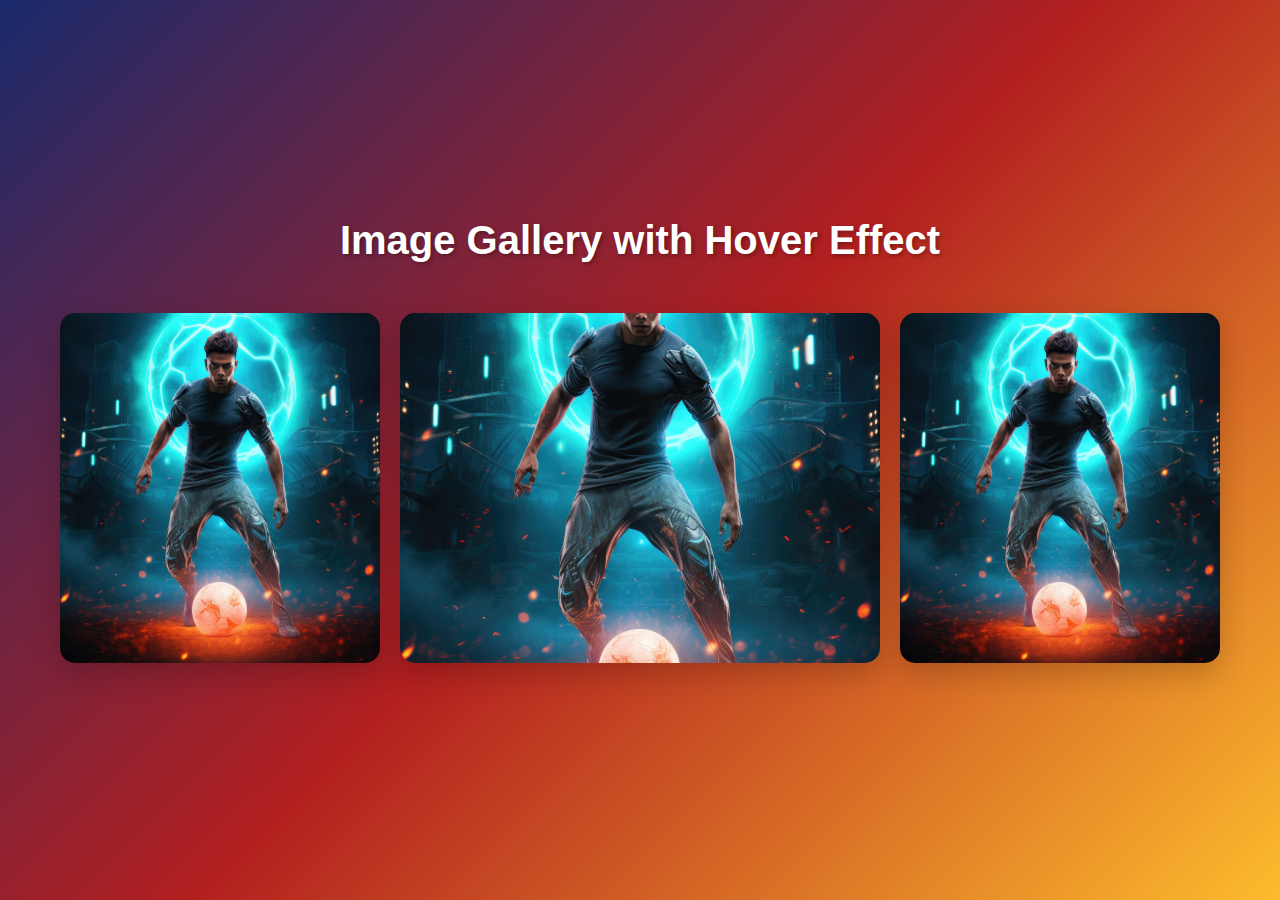
<file: image.html>
<!DOCTYPE html>
<html lang="en">
<head>
    <meta charset="UTF-8">
    <meta name="viewport" content="width=device-width, initial-scale=1.0">
    <title>Image Gallery with Hover Effect</title>
    <style>
        * {
            margin: 0;
            padding: 0;
            box-sizing: border-box;
            font-family: 'Segoe UI', Tahoma, Geneva, Verdana, sans-serif;
        }
        
        body {
            background: linear-gradient(135deg, #1a2a6c, #b21f1f, #fdbb2d);
            min-height: 100vh;
            display: flex;
            flex-direction: column;
            align-items: center;
            justify-content: center;
            padding: 20px;
        }
        
        .container {
            max-width: 1200px;
            width: 100%;
            text-align: center;
        }
        
        h1 {
            color: white;
            margin-bottom: 30px;
            font-size: 2.5rem;
            text-shadow: 2px 2px 4px rgba(0, 0, 0, 0.3);
        }
        
        .gallery {
            display: flex;
            justify-content: center;
            align-items: center;
            gap: 20px;
            padding: 20px;
        }
        
        .image-wrapper {
            flex: 1;
            transition: all 0.4s cubic-bezier(0.175, 0.885, 0.32, 1.275);
            border-radius: 15px;
            overflow: hidden;
            box-shadow: 0 10px 30px rgba(0, 0, 0, 0.2);
            position: relative;
            cursor: pointer;
        }
        
        .image-wrapper::before {
            content: '';
            position: absolute;
            top: 0;
            left: 0;
            width: 100%;
            height: 100%;
            background: linear-gradient(to bottom, transparent 0%, rgba(0, 0, 0, 0.7) 100%);
            opacity: 0;
            transition: opacity 0.3s ease;
            z-index: 1;
        }
        
        .image-wrapper:hover::before {
            opacity: 1;
        }
        
        .image-wrapper img {
            width: 100%;
            height: 350px;
            object-fit: cover;
            display: block;
            transition: all 0.4s ease;
        }
        
        .image-wrapper .caption {
            position: absolute;
            bottom: 0;
            left: 0;
            width: 100%;
            padding: 20px;
            color: white;
            transform: translateY(100%);
            transition: transform 0.3s ease;
            z-index: 2;
        }
        
        .image-wrapper:hover .caption {
            transform: translateY(0);
        }
        
        .center {
            flex: 1.5;
        }
        
        .gallery:hover .image-wrapper:not(:hover) {
            flex: 0.8;
        }
        
        .instructions {
            background: rgba(255, 255, 255, 0.1);
            backdrop-filter: blur(10px);
            padding: 20px;
            border-radius: 15px;
            margin-top: 30px;
            color: white;
            max-width: 600px;
        }
        
        .instructions h2 {
            margin-bottom: 15px;
            font-size: 1.5rem;
        }
        
        .instructions p {
            line-height: 1.6;
            margin-bottom: 10px;
        }
        
        @media (max-width: 768px) {
            .gallery {
                flex-direction: column;
            }
            
            .image-wrapper {
                width: 100%;
                margin-bottom: 20px;
            }
            
            .center {
                flex: 1;
            }
        }
    </style>
</head>
<body>
    <div class="container">
        <h1>Image Gallery with Hover Effect</h1>
        
        <div class="gallery">
            <div class="image-wrapper">
                <img src="/img/soccor.jpg" alt="Mountain Landscape">
                <div class="caption">
                    <h3>Mountain View</h3>
                    <p>Beautiful mountain landscape at sunrise</p>
                </div>
            </div>
            
            <div class="image-wrapper center">
                <img src="/img/soccor.jpg" alt="Forest Landscape">
                <div class="caption">
                    <h3>Forest Path</h3>
                    <p>Serene forest path with lush greenery</p>
                </div>
            </div>
            
            <div class="image-wrapper">
                <img src="/img/soccor.jpg" alt="Lake Landscape">
                <div class="caption">
                    <h3>Lake Reflection</h3>
                    <p>Calm lake with perfect mountain reflection</p>
                </div>
            </div>
        </div>
        
       
    </div>

    <script>
        // Add some interactive effects with JavaScript
        document.addEventListener('DOMContentLoaded', function() {
            const imageWrappers = document.querySelectorAll('.image-wrapper');
            
            imageWrappers.forEach(wrapper => {
                // Add click event to make the effect persistent on mobile
                wrapper.addEventListener('click', function() {
                    // Remove active class from all wrappers
                    imageWrappers.forEach(w => w.classList.remove('active'));
                    
                    // Add active class to clicked wrapper
                    this.classList.add('active');
                });
            });
        });
    </script>
</body>
</html>
</file>
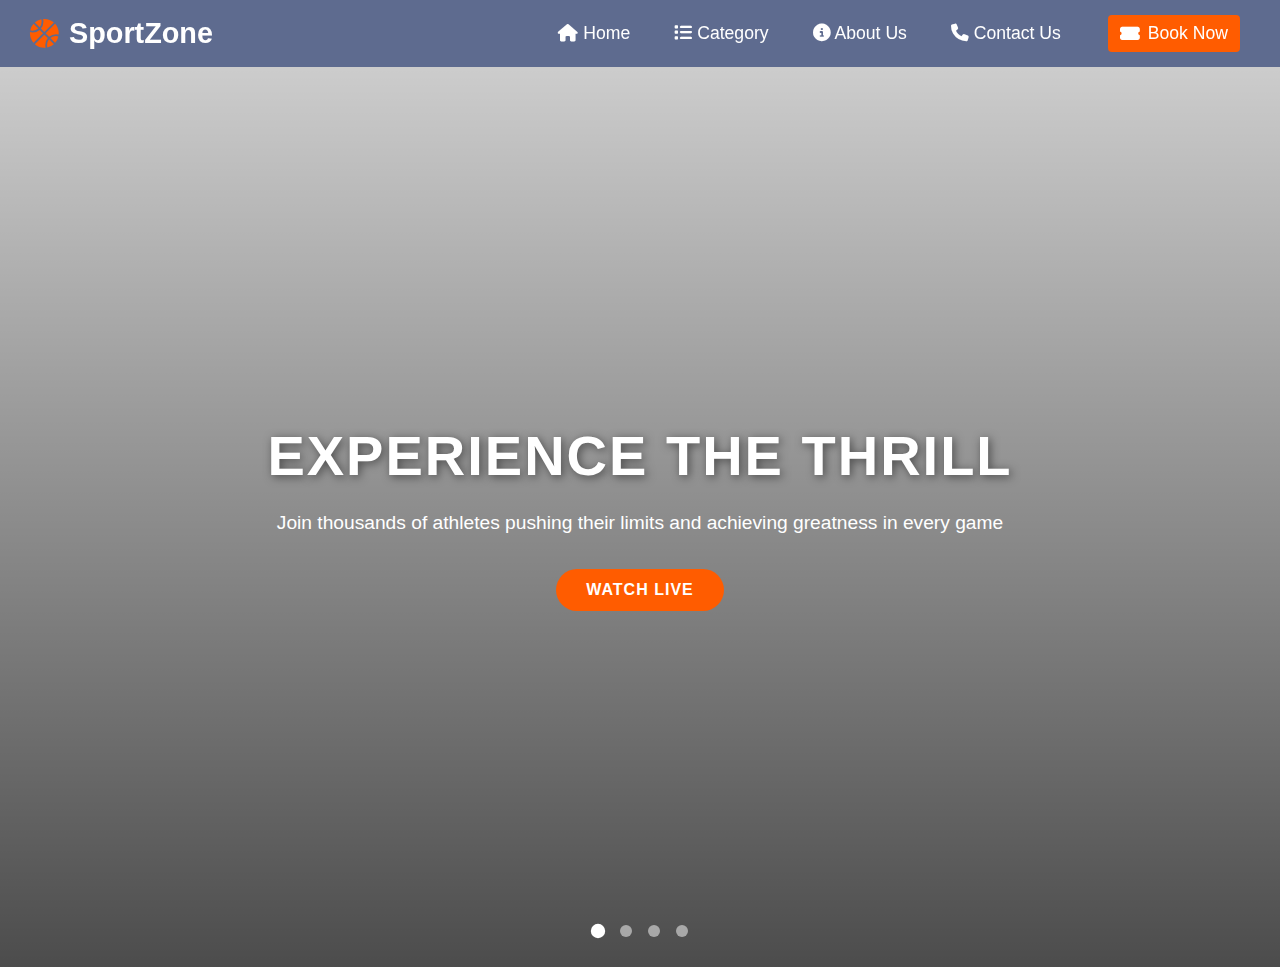
<file: menu.html>
<!DOCTYPE html>
<html lang="en">
<head>
    <meta charset="UTF-8">
    <meta name="viewport" content="width=device-width, initial-scale=1.0">
    <title>Sports World | Dynamic Hero</title>
    <link rel="stylesheet" href="https://cdnjs.cloudflare.com/ajax/libs/font-awesome/6.4.0/css/all.min.css">
    <style>
        * {
            margin: 0;
            padding: 0;
            box-sizing: border-box;
            font-family: 'Segoe UI', Tahoma, Geneva, Verdana, sans-serif;
        }

        body {
            overflow-x: hidden;
        }

        /* Header Styles with Transparent Blur Effect */
        header {
            background: rgba(26, 44, 95, 0.7); /* Semi-transparent background */
            backdrop-filter: blur(10px); /* This creates the blur effect */
            -webkit-backdrop-filter: blur(10px); /* For Safari */
            padding: 15px 30px;
            position: sticky;
            top: 0;
            z-index: 100;
            transition: all 0.3s ease;
        }

        header.scrolled {
            background: rgba(26, 44, 95, 0.9);
            box-shadow: 0 2px 10px rgba(0, 0, 0, 0.2);
        }

        .navbar {
            display: flex;
            justify-content: space-between;
            align-items: center;
        }

        .logo {
            color: white;
            font-size: 1.8rem;
            font-weight: 700;
            display: flex;
            align-items: center;
        }

        .logo i {
            color: #ff5c00;
            margin-right: 10px;
        }

        .nav-links {
            display: flex;
            list-style: none;
            align-items: center;
        }

        .nav-links li {
            margin: 0 10px;
        }

        .nav-links a {
            color: white;
            text-decoration: none;
            font-weight: 500;
            font-size: 1.1rem;
            transition: color 0.3s;
            padding: 8px 12px;
            border-radius: 4px;
        }

        .nav-links a:hover {
            color: #ff5c00;
            background: rgba(255, 255, 255, 0.1);
        }

        .book-now-btn {
            background: #ff5c00;
            color: white;
            padding: 10px 20px;
            border-radius: 30px;
            font-weight: 600;
            text-decoration: none;
            transition: all 0.3s ease;
            display: flex;
            align-items: center;
            margin-left: 15px;
        }

        .book-now-btn:hover {
            background: #ff7b33;
            transform: translateY(-2px);
            box-shadow: 0 5px 15px rgba(255, 92, 0, 0.4);
        }

        .book-now-btn i {
            margin-right: 8px;
        }

        .hamburger {
            display: none;
            cursor: pointer;
            background: none;
            border: none;
            color: white;
            font-size: 1.8rem;
        }

        /* Hero Section */
        .hero {
            position: relative;
            width: 100%;
            height: 100vh;
            overflow: hidden;
        }

        .slide {
            position: absolute;
            top: 0;
            left: 0;
            width: 100%;
            height: 100%;
            background-size: cover;
            background-position: center;
            opacity: 0;
            transition: opacity 1.5s ease-in-out;
            display: flex;
            align-items: center;
            justify-content: center;
        }

        .slide.active {
            opacity: 1;
        }

        .slide::before {
            content: '';
            position: absolute;
            top: 0;
            left: 0;
            width: 100%;
            height: 100%;
            background: linear-gradient(to bottom, rgba(0, 0, 0, 0.2), rgba(0, 0, 0, 0.7));
        }

        .content {
            position: relative;
            text-align: center;
            color: white;
            max-width: 800px;
            padding: 0 20px;
            z-index: 1;
        }

        .content h1 {
            font-size: 3.5rem;
            margin-bottom: 20px;
            text-transform: uppercase;
            letter-spacing: 2px;
            text-shadow: 2px 2px 10px rgba(0, 0, 0, 0.5);
        }

        .content p {
            font-size: 1.2rem;
            margin-bottom: 30px;
            line-height: 1.6;
        }

        .btn {
            display: inline-block;
            padding: 12px 30px;
            background: #ff5c00;
            color: white;
            text-decoration: none;
            border-radius: 30px;
            font-weight: bold;
            text-transform: uppercase;
            letter-spacing: 1px;
            transition: all 0.3s ease;
        }

        .btn:hover {
            background: #ff7b33;
            transform: translateY(-3px);
            box-shadow: 0 10px 20px rgba(0, 0, 0, 0.2);
        }

        .indicators {
            position: absolute;
            bottom: 30px;
            left: 50%;
            transform: translateX(-50%);
            display: flex;
            z-index: 2;
        }

        .indicator {
            width: 12px;
            height: 12px;
            border-radius: 50%;
            background: rgba(255, 255, 255, 0.5);
            margin: 0 8px;
            cursor: pointer;
            transition: background 0.3s ease;
        }

        .indicator.active {
            background: white;
            transform: scale(1.2);
        }

        /* Responsive Styles */
        @media (max-width: 968px) {
            .nav-links {
                position: fixed;
                height: 100vh;
                width: 100%;
                flex-direction: column;
                clip-path: circle(0px at 90% -10%);
                -webkit-clip-path: circle(0px at 90% -10%);
                background: rgba(26, 44, 95, 0.95);
                backdrop-filter: blur(10px);
                -webkit-backdrop-filter: blur(10px);
                transition: all 0.8s ease-out;
                top: 0;
                left: 0;
                justify-content: center;
                align-items: center;
                gap: 30px;
            }

            .nav-links.active {
                clip-path: circle(1500px at 90% -10%);
                -webkit-clip-path: circle(1500px at 90% -10%);
            }

            .nav-links li {
                margin: 10px 0;
            }

            .nav-links a {
                font-size: 1.5rem;
                padding: 15px 25px;
            }

            .book-now-btn {
                margin-left: 0;
                padding: 15px 30px;
                font-size: 1.2rem;
            }

            .hamburger {
                display: block;
            }

            .content h1 {
                font-size: 2.8rem;
            }
        }

        @media (max-width: 768px) {
            .content h1 {
                font-size: 2.2rem;
            }
            
            .content p {
                font-size: 1rem;
            }
            
            .logo {
                font-size: 1.5rem;
            }
        }

        @media (max-width: 480px) {
            .content h1 {
                font-size: 1.8rem;
            }
            
            .btn {
                padding: 10px 25px;
            }
            
            header {
                padding: 15px 20px;
            }
            
            .book-now-btn {
                padding: 12px 25px;
            }
        }
    </style>
</head>
<body>
    <!-- Header with Navigation -->
    <header id="header">
        <nav class="navbar">
            <div class="logo">
                <i class="fas fa-basketball-ball"></i>
                <span>SportZone</span>
            </div>
            <ul class="nav-links">
                <li><a href="#"><i class="fas fa-home"></i> Home</a></li>
                <li><a href="#"><i class="fas fa-list"></i> Category</a></li>
                <li><a href="#"><i class="fas fa-info-circle"></i> About Us</a></li>
                <li><a href="#"><i class="fas fa-phone"></i> Contact Us</a></li>
                <li><a href="#" class="book-now-btn"><i class="fas fa-ticket-alt"></i> Book Now</a></li>
            </ul>
            <button class="hamburger" id="hamburger">
                <i class="fas fa-bars"></i>
            </button>
        </nav>
    </header>

    <!-- Hero Section -->
    <section class="hero">
        <!-- Slide 1 -->
        <div class="slide active" style="background-image: url('https://images.unsplash.com/photo-1552674605-db6ffd4facb5?ixlib=rb-4.0.3&auto=format&fit=crop&w=1350&q=80');">
            <div class="content">
                <h1>Experience The Thrill</h1>
                <p>Join thousands of athletes pushing their limits and achieving greatness in every game</p>
                <a href="#" class="btn">Watch Live</a>
            </div>
        </div>
        
        <!-- Slide 2 -->
        <div class="slide" style="background-image: url('https://images.unsplash.com/photo-1461896836934-ffe607ba8211?ixlib=rb-4.0.3&auto=format&fit=crop&w=1350&q=80');">
            <div class="content">
                <h1>Train Like A Champion</h1>
                <p>Access professional training programs and elevate your performance to the next level</p>
                <a href="#" class="btn">Get Started</a>
            </div>
        </div>
        
        <!-- Slide 3 -->
        <div class="slide" style="background-image: url('https://images.unsplash.com/photo-1571019613454-1cb2f99b2d8b?ixlib=rb-4.0.3&auto=format&fit=crop&w=1350&q=80');">
            <div class="content">
                <h1>Join The Community</h1>
                <p>Connect with sports enthusiasts from around the world and share your passion</p>
                <a href="#" class="btn">Sign Up Now</a>
            </div>
        </div>
        
        <!-- Slide 4 -->
        <div class="slide" style="background-image: url('https://images.unsplash.com/photo-1556817411-31d7f5f25d84?ixlib=rb-4.0.3&auto=format&fit=crop&w=1350&q=80');">
            <div class="content">
                <h1>Latest Sports Gear</h1>
                <p>Discover the newest equipment and apparel designed for peak performance</p>
                <a href="#" class="btn">Shop Now</a>
            </div>
        </div>
        
        <div class="indicators">
            <div class="indicator active" data-slide="0"></div>
            <div class="indicator" data-slide="1"></div>
            <div class="indicator" data-slide="2"></div>
            <div class="indicator" data-slide="3"></div>
        </div>
    </section>

    <script>
        // Mobile menu toggle
        const hamburger = document.getElementById('hamburger');
        const navLinks = document.querySelector('.nav-links');
        const header = document.getElementById('header');
        
        hamburger.addEventListener('click', () => {
            navLinks.classList.toggle('active');
            hamburger.innerHTML = navLinks.classList.contains('active') ? 
                '<i class="fas fa-times"></i>' : '<i class="fas fa-bars"></i>';
        });
        
        // Close mobile menu when clicking on a link
        document.querySelectorAll('.nav-links a').forEach(link => {
            link.addEventListener('click', () => {
                navLinks.classList.remove('active');
                hamburger.innerHTML = '<i class="fas fa-bars"></i>';
            });
        });
        
        // Header scroll effect
        window.addEventListener('scroll', () => {
            if (window.scrollY > 50) {
                header.classList.add('scrolled');
            } else {
                header.classList.remove('scrolled');
            }
        });
        
        // Slideshow functionality
        document.addEventListener('DOMContentLoaded', function() {
            const slides = document.querySelectorAll('.slide');
            const indicators = document.querySelectorAll('.indicator');
            let currentSlide = 0;
            const slideInterval = 3000; // 3 seconds
            
            // Function to show a specific slide
            function showSlide(index) {
                // Remove active class from all slides and indicators
                slides.forEach(slide => slide.classList.remove('active'));
                indicators.forEach(indicator => indicator.classList.remove('active'));
                
                // Add active class to current slide and indicator
                slides[index].classList.add('active');
                indicators[index].classList.add('active');
                currentSlide = index;
            }
            
            // Function to go to next slide
            function nextSlide() {
                showSlide((currentSlide + 1) % slides.length);
            }
            
            // Set up automatic slideshow
            let autoSlide = setInterval(nextSlide, slideInterval);
            
            // Add click events to indicators
            indicators.forEach(indicator => {
                indicator.addEventListener('click', function() {
                    const slideIndex = parseInt(this.getAttribute('data-slide'));
                    showSlide(slideIndex);
                    
                    // Reset the automatic slideshow timer
                    clearInterval(autoSlide);
                    autoSlide = setInterval(nextSlide, slideInterval);
                });
            });
            
            // Pause slideshow when hovering over slides
            const hero = document.querySelector('.hero');
            hero.addEventListener('mouseenter', () => {
                clearInterval(autoSlide);
            });
            
            // Resume slideshow when mouse leaves
            hero.addEventListener('mouseleave', () => {
                autoSlide = setInterval(nextSlide, slideInterval);
            });
        });
    </script>
</body>
</html>
</file>
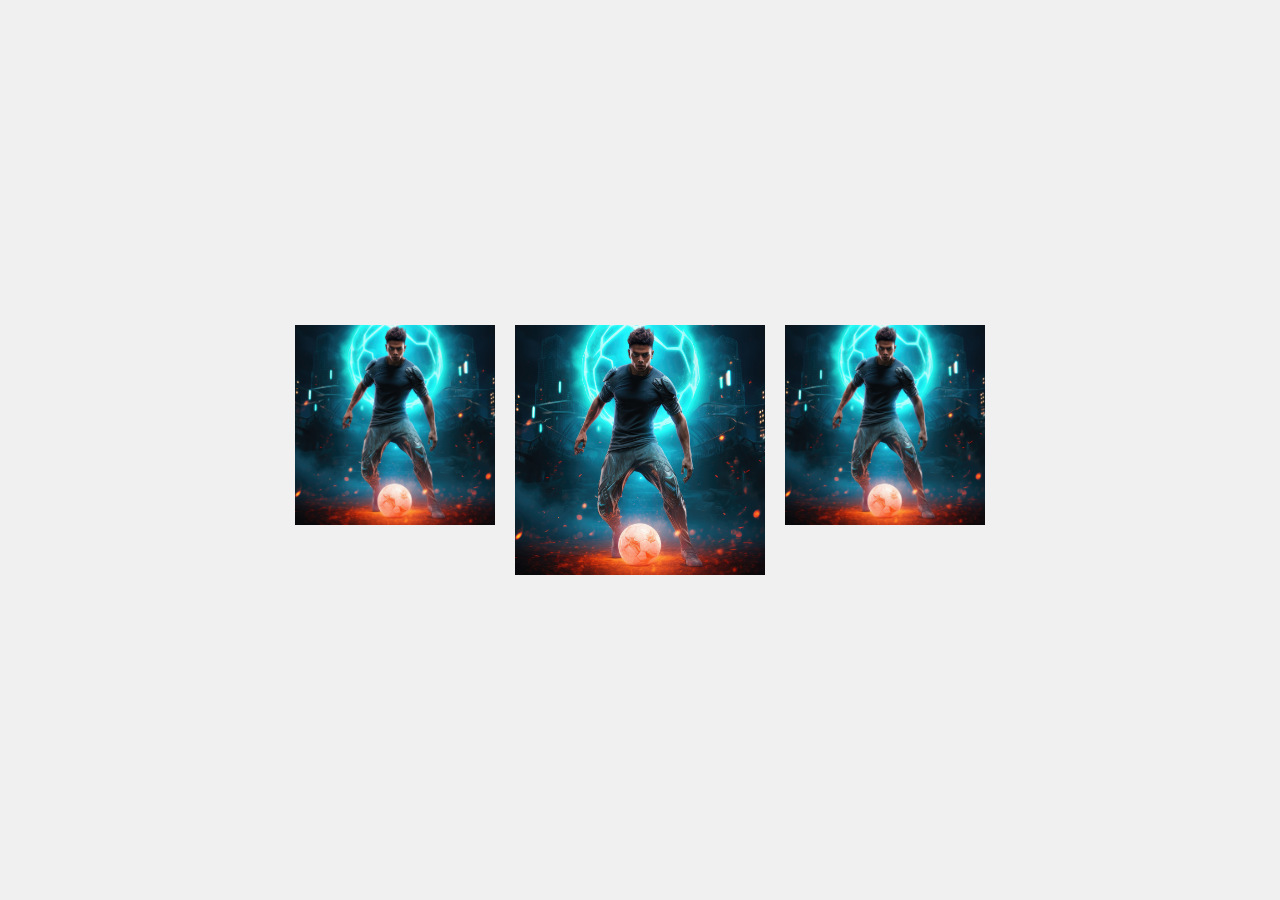
<file: test.html>
<!DOCTYPE html>
<html lang="en">
<head>
    <meta charset="UTF-8">
    <meta name="viewport" content="width=device-width, initial-scale=1.0">
    <title>Image Hover Effect</title>
    <style>
        body {
            display: flex;
            justify-content: center;
            align-items: center;
            height: 100vh;
            margin: 0;
            background-color: #f0f0f0;
        }

        .image-container {
            display: flex;
            gap: 20px;
        }

        .image-box {
            width: 200px;
            height: 200px;
            overflow: hidden;
            transition: all 0.3s ease;
        }

        .image-box img {
            width: 100%;
            height: 100%;
            object-fit: cover;
            transition: transform 0.3s ease;
        }

        .image-box.center {
            width: 250px;
            height: 250px;
        }

        .image-box:hover {
            width: 300px;
            height: 300px;
            z-index: 10;
        }

        .image-box:hover img {
            transform: scale(1.1);
        }

        .image-container:hover .image-box:not(:hover) {
            width: 150px;
            height: 150px;
        }


        .image-container:hover .image-box.center:not(:hover) {
            width: 150px;
            height: 150px;
        }
    </style>
</head>
<body>
    <div class="image-container">
        <div class="image-box">
            <img src="/img/soccor.jpg" alt="Image 1">
        </div>
        <div class="image-box center">
            <img src="/img/soccor.jpg" alt="Image 2">
        </div>
        <div class="image-box">
            <img src="/img/soccor.jpg" alt="Image 3">
        </div>
    </div>

    <script>
        const imageBoxes = document.querySelectorAll('.image-box');

        imageBoxes.forEach(box => {
            box.addEventListener('mouseenter', () => {
                imageBoxes.forEach(otherBox => {
                    if (otherBox !== box) {
                        otherBox.style.transition = 'all 0.3s ease';
                    }
                });
            });

            box.addEventListener('mouseleave', () => {
                imageBoxes.forEach(otherBox => {
                    otherBox.style.transition = 'all 0.3s ease';
                });
            });
        });
    </script>
</body>
</html>
</file>
